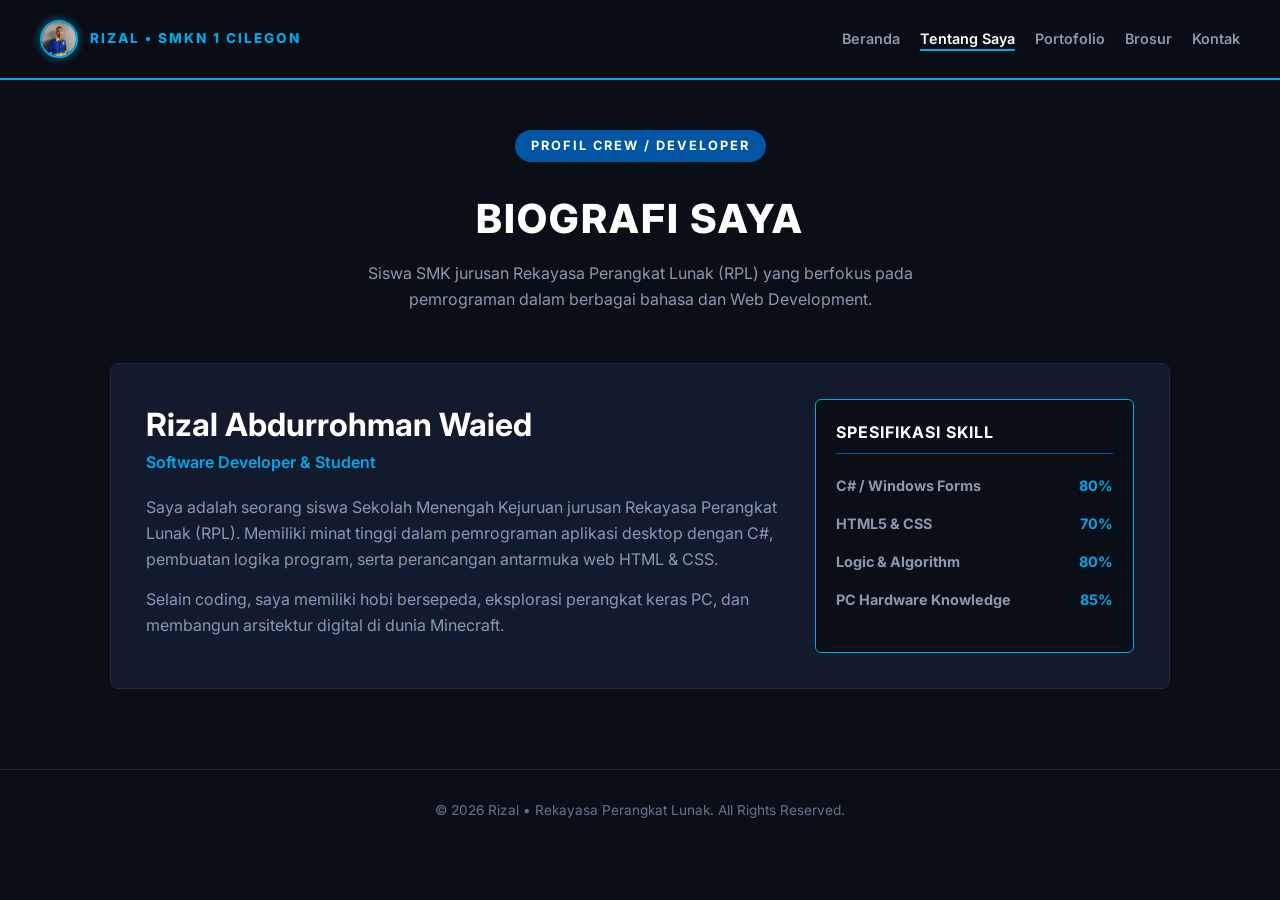
<file: about.html>
<!DOCTYPE html>
<html lang="id">
<head>
    <meta charset="UTF-8">
    <meta name="viewport" content="width=device-width, initial-scale=1.0">
    <title>Tentang Saya | SMKN 1 CILEGON</title>
    <link href="https://fonts.googleapis.com/css2?family=Inter:wght@400;600;800&display=swap" rel="stylesheet">
    <link rel="stylesheet" href="style.css">

        <!-- Google tag (gtag.js) -->
<script async src="https://www.googletagmanager.com/gtag/js?id=G-RXQMWEZVZ1"></script>
<script>
  window.dataLayer = window.dataLayer || [];
  function gtag(){dataLayer.push(arguments);}
  gtag('js', new Date());

  gtag('config', 'G-RXQMWEZVZ1');
</script>
</head>
<body class="nasa-theme">

    <nav class="nasa-nav">
        <div class="logo">
            <img src="fotofoto/Rizal abdurrohman waied.jpeg" alt="Rizal Profile" class="nav-avatar">
            <span>RIZAL <span>• SMKN 1 CILEGON</span></span>
        </div>
        
        <ul>
            <li><a href="index.html">Beranda</a></li>
            <li><a href="about.html" class="active">Tentang Saya</a></li>
            <li><a href="portfolio.html">Portofolio</a></li>
            <li><a href="brochure.html">Brosur</a></li>
            <li><a href="contact.html">Kontak</a></li>
        </ul>
    </nav>

    <main class="nasa-container">
        <div class="nasa-header">
            <span class="badge-mission">PROFIL CREW / DEVELOPER</span>
            <h1>BIOGRAFI SAYA</h1>
            <p>Siswa SMK jurusan Rekayasa Perangkat Lunak (RPL) yang berfokus pada pemrograman dalam berbagai bahasa dan Web Development.</p>
        </div>

        <div class="nasa-profile-box">
            <div class="profile-info">
                <h2>Rizal Abdurrohman Waied</h2>
                <span class="sub-title">Software Developer & Student</span>
                <p>Saya adalah seorang siswa Sekolah Menengah Kejuruan jurusan Rekayasa Perangkat Lunak (RPL). Memiliki minat tinggi dalam pemrograman aplikasi desktop dengan C#, pembuatan logika program, serta perancangan antarmuka web HTML & CSS.</p>
                <p>Selain coding, saya memiliki hobi bersepeda, eksplorasi perangkat keras PC, dan membangun arsitektur digital di dunia Minecraft.</p>
            </div>
            
            <div class="skills-box">
                <h3>SPESIFIKASI SKILL</h3>
                <ul>
                    <li><strong>C# / Windows Forms</strong> <span>80%</span></li>
                    <li><strong>HTML5 & CSS </strong> <span>70%</span></li>
                    <li><strong>Logic & Algorithm</strong> <span>80%</span></li>
                    <li><strong>PC Hardware Knowledge</strong> <span>85%</span></li>
                </ul>
            </div>
        </div>
    </main>

    <footer class="nasa-footer">
        <p>&copy; 2026 Rizal • Rekayasa Perangkat Lunak. All Rights Reserved.</p>
    </footer>

</body>
</html>
</file>
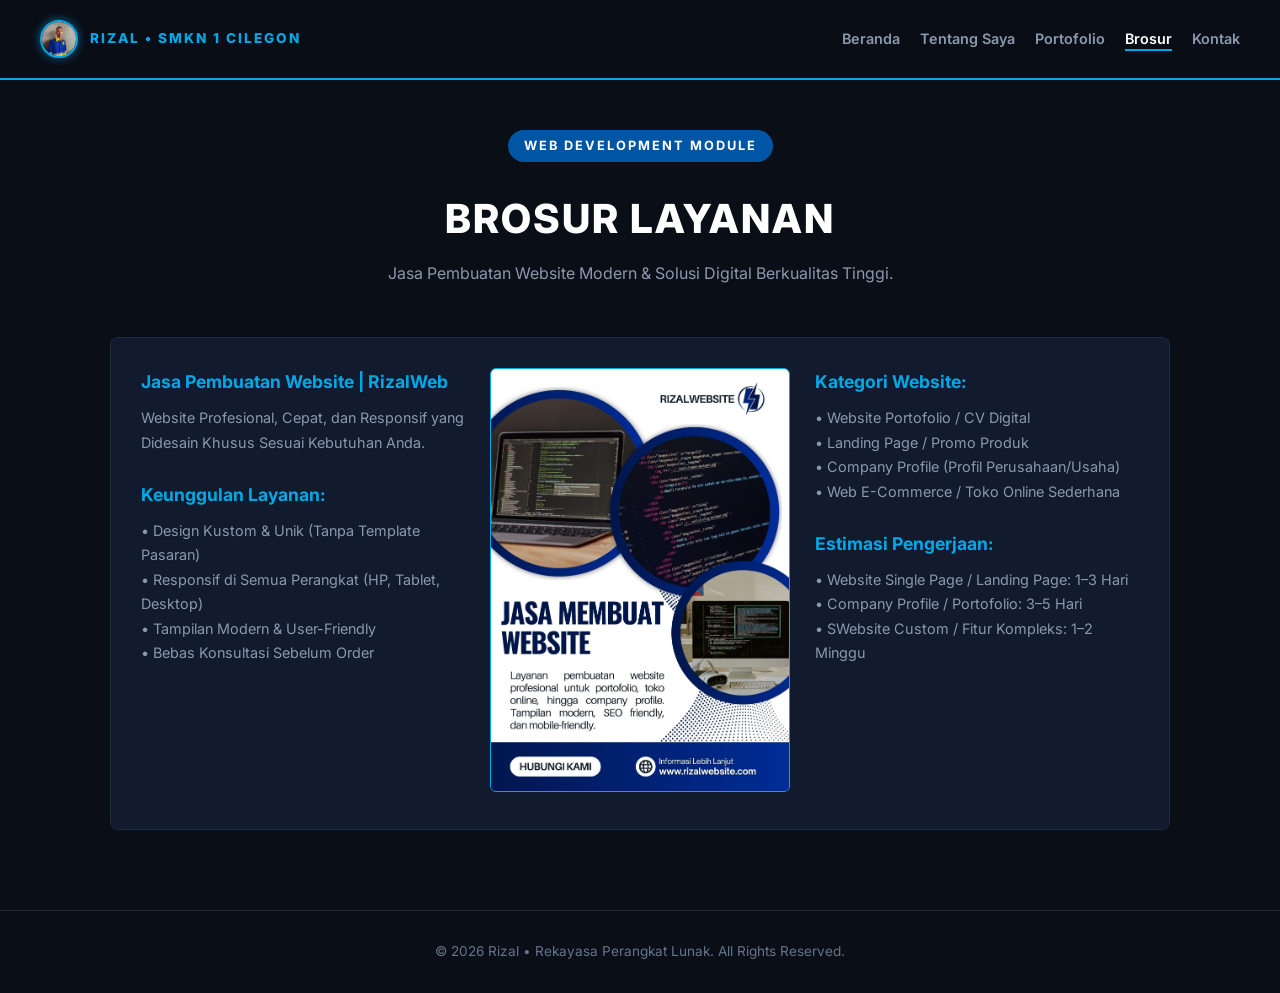
<file: brochure.html>
<!DOCTYPE html>
<html lang="id">
<head>
    <meta charset="UTF-8">
    <meta name="viewport" content="width=device-width, initial-scale=1.0">
    <title>Brosur Layanan | SMKN 1 CILEGON</title>
    <link href="https://fonts.googleapis.com/css2?family=Inter:wght@400;600;800&display=swap" rel="stylesheet">
    <link rel="stylesheet" href="style.css">

        <!-- Google tag (gtag.js) -->
<script async src="https://www.googletagmanager.com/gtag/js?id=G-RXQMWEZVZ1"></script>
<script>
  window.dataLayer = window.dataLayer || [];
  function gtag(){dataLayer.push(arguments);}
  gtag('js', new Date());

  gtag('config', 'G-RXQMWEZVZ1');
</script>
</head>
<body class="nasa-theme">

    <nav class="nasa-nav">
        <div class="logo">
            <img src="fotofoto/Rizal abdurrohman waied.jpeg" alt="Rizal Profile" class="nav-avatar">
            <span>RIZAL <span>• SMKN 1 CILEGON</span></span>
        </div>
        
        <ul>
            <li><a href="index.html">Beranda</a></li>
            <li><a href="about.html">Tentang Saya</a></li>
            <li><a href="portfolio.html">Portofolio</a></li>
            <li><a href="brochure.html" class="active">Brosur</a></li>
            <li><a href="contact.html">Kontak</a></li>
        </ul>
    </nav>

    <main class="nasa-container">
        <div class="nasa-header">
            <span class="badge-mission">WEB DEVELOPMENT MODULE</span>
            <h1>BROSUR LAYANAN</h1>
            <p>Jasa Pembuatan Website Modern & Solusi Digital Berkualitas Tinggi.</p>
        </div>

        <div class="nasa-brochure-box">
            <div class="nasa-brochure-col">
                <h4>Jasa Pembuatan Website | RizalWeb</h4>
                <p>Website Profesional, Cepat, dan Responsif yang Didesain Khusus Sesuai Kebutuhan Anda.</p>
                <br>
                <h4>Keunggulan Layanan:</h4>
                <p>• Design Kustom & Unik (Tanpa Template Pasaran)<br>
                   • Responsif di Semua Perangkat (HP, Tablet, Desktop)<br>
                   • Tampilan Modern & User-Friendly<br>
                   • Bebas Konsultasi Sebelum Order</p>
            </div>

            <div class="nasa-brochure-img">
                <img src="fotofoto/brosur.jpg" alt="Brosur RizalCraft">
            </div>

            <div class="nasa-brochure-col">
                <h4>Kategori Website:</h4>
                <p>• Website Portofolio / CV Digital<br>
                   • Landing Page / Promo Produk<br>
                   • Company Profile (Profil Perusahaan/Usaha)<br>
                   • Web E-Commerce / Toko Online Sederhana</p>
                <br>
                <h4>Estimasi Pengerjaan:</h4>
                <p>• Website Single Page / Landing Page: 1–3 Hari<br>
                   • Company Profile / Portofolio: 3–5 Hari<br>
                   • SWebsite Custom / Fitur Kompleks: 1–2 Minggu</p>
            </div>
        </div>
    </main>

    <footer class="nasa-footer">
        <p>&copy; 2026 Rizal • Rekayasa Perangkat Lunak. All Rights Reserved.</p>
    </footer>

</body>
</html>
</file>
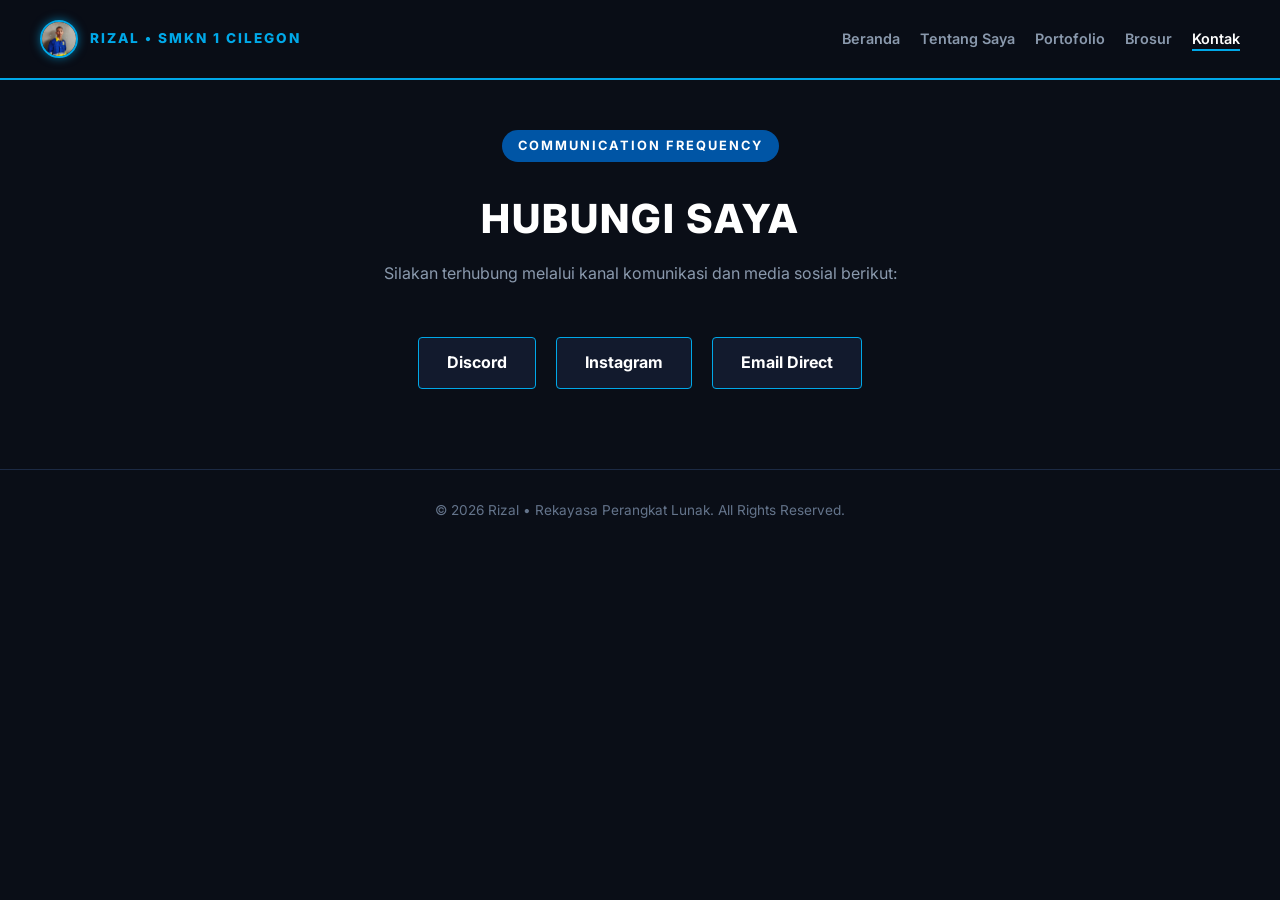
<file: contact.html>
<!DOCTYPE html>
<html lang="id">
<head>
    <meta charset="UTF-8">
    <meta name="viewport" content="width=device-width, initial-scale=1.0">
    <title>Kontak | SMKN 1 CILEGON</title>
    <link href="https://fonts.googleapis.com/css2?family=Inter:wght@400;600;800&display=swap" rel="stylesheet">
    <link rel="stylesheet" href="style.css">
    
        <!-- Google tag (gtag.js) -->
<script async src="https://www.googletagmanager.com/gtag/js?id=G-RXQMWEZVZ1"></script>
<script>
  window.dataLayer = window.dataLayer || [];
  function gtag(){dataLayer.push(arguments);}
  gtag('js', new Date());

  gtag('config', 'G-RXQMWEZVZ1');
</script>
</head>
<body class="nasa-theme">

    <nav class="nasa-nav">
        <div class="logo">
            <img src="fotofoto/Rizal abdurrohman waied.jpeg" alt="Rizal Profile" class="nav-avatar">
            <span>RIZAL <span>• SMKN 1 CILEGON</span></span>
        </div>
        
        <ul>
            <li><a href="index.html">Beranda</a></li>
            <li><a href="about.html">Tentang Saya</a></li>
            <li><a href="portfolio.html">Portofolio</a></li>
            <li><a href="brochure.html">Brosur</a></li>
            <li><a href="contact.html" class="active">Kontak</a></li>
        </ul>
    </nav>

    <main class="nasa-container">
        <div class="nasa-header">
            <span class="badge-mission">COMMUNICATION FREQUENCY</span>
            <h1>HUBUNGI SAYA</h1>
            <p>Silakan terhubung melalui kanal komunikasi dan media sosial berikut:</p>
        </div>

        <div class="social-links-wrapper">
            <a href="https://discord.gg/QhFjCxPBf2" target="_blank" class="social-btn">Discord</a>
            <a href="https://www.instagram.com/rizalabdurrohmanwaied/" target="_blank" class="social-btn">Instagram</a>
            <a href="mailto:rizalabdurrohman34@gmail.com" class="social-btn">Email Direct</a>
        </div>
    </main>

    <footer class="nasa-footer">
        <p>&copy; 2026 Rizal • Rekayasa Perangkat Lunak. All Rights Reserved.</p>
    </footer>

</body>
</html>
</file>
<file: style.css>
/*RESET & VARIABLE GLOBAL PERSONA 3 STYLE*/
* {
    box-sizing: border-box;
    margin: 0;
    padding: 0;
}

:root {
    --p3-blue: #0055A5;        /* Biru Persona 3 */
    --p3-cyan: #00A8E8;        /* Cyan Highlight & Aksens */
    --p3-dark: #0A0E17;        /* Midnight Dark Background */
    --p3-card-bg: #121A2D;     /* Background Kartu Navy Gelap */
    --p3-text: #FFFFFF;        /* Teks Utama Putih Clean */
    --p3-muted: #8A99AD;       /* Teks Deskripsi Muted */
    --p3-border: #00A8E8;      /* Border Accent Cyan */
    --p3-nav-bg: rgba(10, 14, 23, 0.95); /* Semi-transparan Nav */
}

body.nasa-theme {
    background-color: var(--p3-dark);
    color: var(--p3-text);
    font-family: 'Inter', sans-serif;
    line-height: 1.6;
    min-height: 100vh;
}

/*NAVBAR GLOBAL*/
.nasa-nav {
    display: flex;
    justify-content: space-between;
    align-items: center;
    padding: 20px 40px;
    background-color: var(--p3-nav-bg);
    border-bottom: 2px solid var(--p3-cyan);
    position: sticky;
    top: 0;
    z-index: 1000;
    backdrop-filter: blur(10px);
}

.nasa-nav .logo {
    display: flex;
    align-items: center;
    gap: 12px;
    font-weight: 800;
    font-size: 1.2rem;
    letter-spacing: 2px;
    color: #ffffff;
}

.nav-avatar {
    width: 38px;
    height: 38px;
    border-radius: 50%;
    object-fit: cover;
    border: 2px solid var(--p3-cyan); 
    box-shadow: 0 0 10px rgba(0, 168, 232, 0.6); 
    transition: transform 0.3s ease, box-shadow 0.3s ease;
}

.nasa-nav .logo:hover .nav-avatar {
    transform: scale(1.1);
    border-color: #ffffff;
    box-shadow: 0 0 15px var(--p3-cyan);
}

.nasa-nav .logo span {
    color: var(--p3-cyan);
    font-size: 0.85rem;
}

.nasa-nav ul {
    list-style: none;
    display: flex;
    gap: 20px;
}

.nasa-nav a {
    color: var(--p3-muted);
    text-decoration: none;
    font-weight: 600;
    font-size: 0.9rem;
    transition: 0.3s;
}

.nasa-nav a:hover, 
.nasa-nav a.active {
    color: #ffffff;
}

.nasa-nav a.active {
    border-bottom: 2px solid var(--p3-cyan);
    padding-bottom: 2px;
}

/*BANNER (UNTUK INDEX)*/
.hero-nasa {
    background: linear-gradient(rgba(10, 14, 23, 0.85), rgba(10, 14, 23, 0.98)), 
                url('../fotofoto/backraundpersona.jpg') center/cover no-repeat;
    padding: 100px 20px;
    text-align: center;
    border-bottom: 3px solid var(--p3-cyan);
}

.badge-mission {
    display: inline-block;
    background-color: var(--p3-blue);
    color: #fff;
    padding: 6px 16px;
    border-radius: 20px;
    font-size: 0.8rem;
    letter-spacing: 2px;
    font-weight: bold;
    margin-bottom: 15px;
    text-transform: uppercase;
}

.hero-nasa h1 {
    font-size: 2.8rem;
    font-weight: 800;
    letter-spacing: 2px;
    margin-bottom: 15px;
    color: #ffffff;
}

.hero-nasa p {
    color: var(--p3-muted);
    max-width: 600px;
    margin: 0 auto 30px auto;
}

.btn-nasa {
    display: inline-block;
    background-color: var(--p3-cyan);
    color: var(--p3-dark);
    padding: 12px 30px;
    text-decoration: none;
    font-weight: bold;
    border-radius: 4px;
    text-transform: uppercase;
    letter-spacing: 1px;
    transition: 0.3s;
}

.btn-nasa:hover {
    background-color: #ffffff;
    color: var(--p3-blue);
    box-shadow: 0 0 20px rgba(0, 168, 232, 0.8);
}

/*CONTAINER & HEADER HALAMAN*/
.nasa-container {
    max-width: 1100px;
    margin: 50px auto;
    padding: 0 20px;
}

.nasa-header {
    text-align: center;
    margin-bottom: 50px;
}

.nasa-header h1 {
    font-size: 2.5rem;
    font-weight: 800;
    color: #ffffff;
    margin: 10px 0;
    letter-spacing: 2px;
}

.nasa-header p {
    color: var(--p3-muted);
    max-width: 600px;
    margin: 0 auto;
}

.nasa-section-title {
    font-size: 1.25rem;
    letter-spacing: 2px;
    color: var(--p3-cyan);
    border-bottom: 1px solid var(--p3-blue);
    padding-bottom: 10px;
    margin-bottom: 30px;
}

/*GRID CARDS & PORTOFOLIO*/
.nasa-grid {
    display: grid;
    grid-template-columns: repeat(auto-fit, minmax(280px, 1fr));
    gap: 25px;
}

.nasa-card {
    background-color: var(--p3-card-bg);
    border: 1px solid #1C2A44;
    border-radius: 8px;
    padding: 20px;
    transition: transform 0.3s, border-color 0.3s;
}

.nasa-card:hover {
    transform: translateY(-5px);
    border-color: var(--p3-cyan);
}

.nasa-card .img-wrapper {
    width: 100%;
    height: 180px;
    overflow: hidden;
    border-radius: 6px;
    margin-bottom: 15px;
    background-color: var(--p3-dark);
}

.nasa-card .img-wrapper img {
    width: 100%;
    height: 100%;
    object-fit: cover;
    transition: transform 0.4s;
}

.nasa-card:hover .img-wrapper img {
    transform: scale(1.05);
}

.nasa-card h3 {
    color: #ffffff;
    margin-bottom: 8px;
}

.nasa-card p {
    color: var(--p3-muted);
    font-size: 0.9rem;
}

/*TENTANG SAYA (PROFIL & SKILLS)*/
.nasa-profile-box {
    display: grid;
    grid-template-columns: 2fr 1fr;
    gap: 30px;
    background-color: var(--p3-card-bg);
    border: 1px solid #1C2A44;
    border-radius: 8px;
    padding: 35px;
}

.profile-info h2 {
    font-size: 2rem;
    color: #ffffff;
}

.profile-info .sub-title {
    display: inline-block;
    color: var(--p3-cyan);
    font-weight: 600;
    margin-bottom: 20px;
}

.profile-info p {
    color: var(--p3-muted);
    margin-bottom: 15px;
}

.skills-box {
    background-color: var(--p3-dark);
    padding: 20px;
    border-radius: 6px;
    border: 1px solid var(--p3-cyan);
}

.skills-box h3 {
    font-size: 1rem;
    letter-spacing: 1px;
    color: #fff;
    margin-bottom: 20px;
    border-bottom: 1px solid var(--p3-blue);
    padding-bottom: 8px;
}

.skills-box ul {
    list-style: none;
}

.skills-box li {
    display: flex;
    justify-content: space-between;
    color: var(--p3-muted);
    margin-bottom: 15px;
    font-size: 0.9rem;
}

.skills-box li span {
    color: var(--p3-cyan);
    font-weight: bold;
}

/*BROSUR & KONTAK STYLE*/
.nasa-brochure-box {
    display: grid;
    grid-template-columns: 1fr 300px 1fr;
    gap: 25px;
    background-color: var(--p3-card-bg);
    border: 1px solid #1C2A44;
    padding: 30px;
    border-radius: 8px;
}

.nasa-brochure-col h4 {
    color: var(--p3-cyan);
    font-size: 1.1rem;
    margin-bottom: 10px;
}

.nasa-brochure-col p {
    color: var(--p3-muted);
    font-size: 0.9rem;
    line-height: 1.7;
}

.nasa-brochure-img img {
    width: 100%;
    border-radius: 6px;
    border: 1px solid var(--p3-cyan);
}

.social-links-wrapper {
    display: flex;
    justify-content: center;
    gap: 20px;
    margin-top: 30px;
}

.social-btn {
    display: inline-block;
    background-color: var(--p3-card-bg);
    border: 1px solid var(--p3-cyan);
    color: #fff;
    padding: 12px 28px;
    border-radius: 4px;
    text-decoration: none;
    font-weight: bold;
    transition: 0.3s;
}

.social-btn:hover {
    background-color: var(--p3-cyan);
    color: var(--p3-dark);
    box-shadow: 0 0 15px rgba(0, 168, 232, 0.6);
}

/*BAWAH*/
.nasa-footer {
    text-align: center;
    padding: 30px 20px;
    border-top: 1px solid #1C2A44;
    margin-top: 80px;
    color: #64748b;
    font-size: 0.85rem;
}

/* Responsive Mobile */
@media (max-width: 768px) {
    .nasa-nav { flex-direction: column; gap: 15px; }
    .nasa-profile-box { grid-template-columns: 1fr; }
    .nasa-brochure-box { grid-template-columns: 1fr; }
}
</file>
